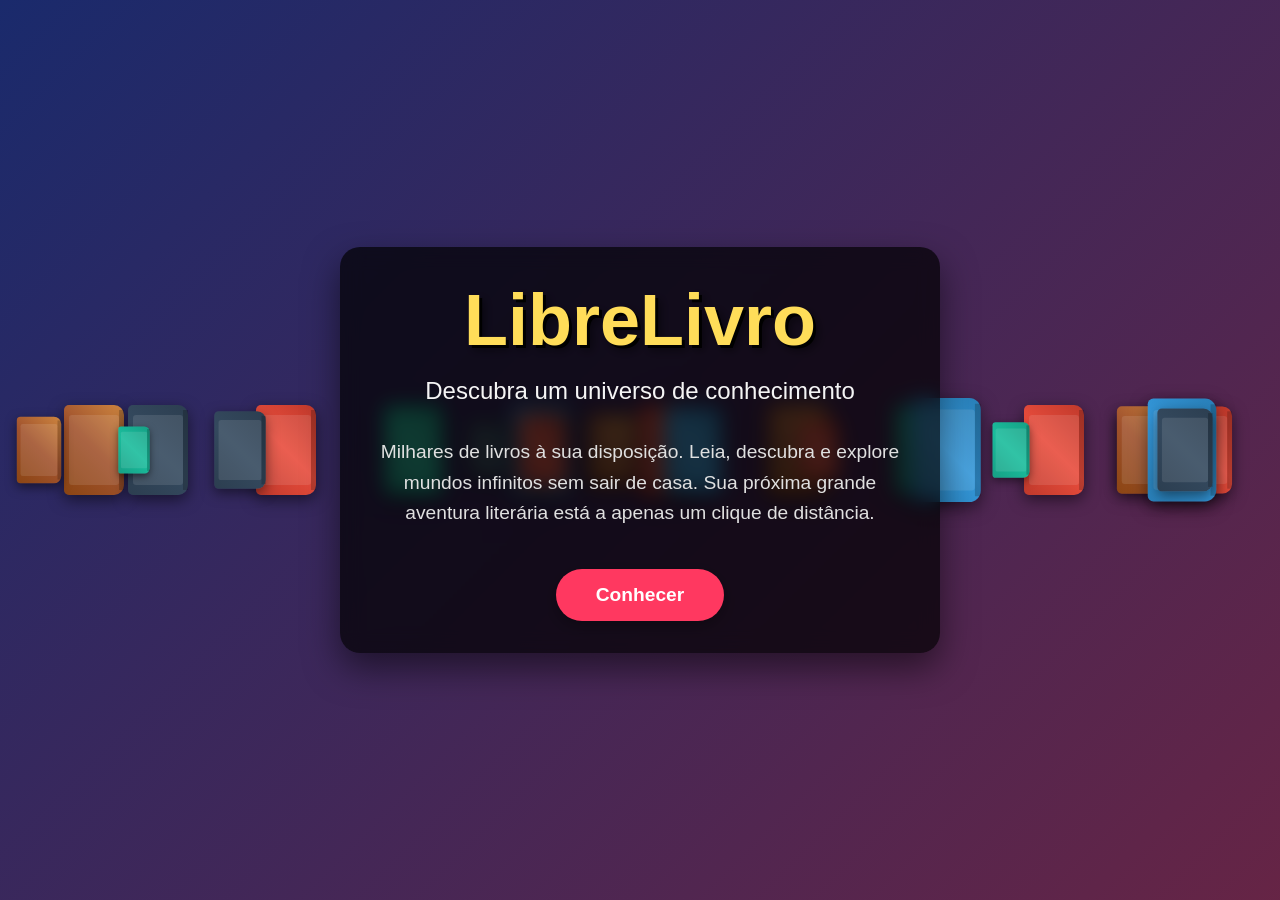
<file: pagina.html>
<!DOCTYPE html>
<html lang="pt-BR">
<head>
    <meta charset="UTF-8">
    <meta name="viewport" content="width=device-width, initial-scale=1.0">
    <title>LibreLivro - Sua Biblioteca Digital</title>
    <style>
        * {
            margin: 0;
            padding: 0;
            box-sizing: border-box;
            font-family: 'Segoe UI', Tahoma, Geneva, Verdana, sans-serif;
        }
        
        body {
            background: linear-gradient(135deg, #1a2a6c, #b21f1f, #fdbb2d);
            background-size: 400% 400%;
            animation: gradientBG 15s ease infinite;
            height: 100vh;
            overflow: hidden;
            display: flex;
            justify-content: center;
            align-items: center;
            color: white;
            position: relative;
        }
        
        @keyframes gradientBG {
            0% { background-position: 0% 50%; }
            50% { background-position: 100% 50%; }
            100% { background-position: 0% 50%; }
        }
        
        .container {
            text-align: center;
            z-index: 10;
            padding: 2rem;
            background: rgba(0, 0, 0, 0.7);
            border-radius: 20px;
            box-shadow: 0 15px 35px rgba(0, 0, 0, 0.5);
            backdrop-filter: blur(10px);
            max-width: 600px;
            animation: fadeIn 1.5s ease;
        }
        
        @keyframes fadeIn {
            from { opacity: 0; transform: translateY(20px); }
            to { opacity: 1; transform: translateY(0); }
        }
        
        .logo {
            font-size: 4.5rem;
            font-weight: bold;
            margin-bottom: 1rem;
            color: #ffdd59;
            text-shadow: 3px 3px 0 #000, 5px 5px 10px rgba(0,0,0,0.5);
        }
        
        .tagline {
            font-size: 1.5rem;
            margin-bottom: 2rem;
            color: #f5f5f5;
        }
        
        .description {
            font-size: 1.2rem;
            line-height: 1.6;
            margin-bottom: 2.5rem;
            color: #e0e0e0;
        }
        
        .cta-button {
            display: inline-block;
            padding: 15px 40px;
            background: #ff3860;
            color: white;
            text-decoration: none;
            font-size: 1.2rem;
            font-weight: bold;
            border-radius: 50px;
            transition: all 0.3s ease;
            box-shadow: 0 5px 15px rgba(0, 0, 0, 0.3);
        }
        
        .cta-button:hover {
            background: #ff2b56;
            transform: translateY(-3px);
            box-shadow: 0 8px 20px rgba(0, 0, 0, 0.4);
        }
        
        .cta-button:active {
            transform: translateY(0);
        }
        
        /* Animação dos livros no fundo */
        .book {
            position: absolute;
            width: 60px;
            height: 90px;
            background: linear-gradient(45deg, #8b4513, #a0522d, #cd853f);
            border-radius: 5px 10px 10px 5px;
            box-shadow: 0 5px 15px rgba(0, 0, 0, 0.5);
            z-index: 1;
            animation: float linear infinite;
        }
        
        .book::before {
            content: '';
            position: absolute;
            top: 10px;
            left: 5px;
            width: 50px;
            height: 70px;
            background: rgba(255, 255, 255, 0.1);
            border-radius: 3px;
        }
        
        .book::after {
            content: '';
            position: absolute;
            top: 5px;
            left: 55px;
            height: 80px;
            border-left: 5px solid rgba(0, 0, 0, 0.2);
        }
        
        .book:nth-child(2n) {
            background: linear-gradient(45deg, #2c3e50, #34495e, #2c3e50);
        }
        
        .book:nth-child(3n) {
            background: linear-gradient(45deg, #c0392b, #e74c3c, #c0392b);
        }
        
        .book:nth-child(4n) {
            background: linear-gradient(45deg, #16a085, #1abc9c, #16a085);
        }
        
        .book:nth-child(5n) {
            background: linear-gradient(45deg, #2980b9, #3498db, #2980b9);
        }
        
        @keyframes float {
            from { transform: translateY(100vh) rotate(0deg); }
            to { transform: translateY(-200px) rotate(360deg); }
        }
        
        /* Responsividade */
        @media (max-width: 768px) {
            .container {
                width: 90%;
                padding: 1.5rem;
            }
            
            .logo {
                font-size: 3.5rem;
            }
            
            .tagline {
                font-size: 1.2rem;
            }
            
            .description {
                font-size: 1rem;
            }
        }
    </style>
</head>
<body>
    <!-- Livros animados em fundo -->
    <div class="book" style="left: 5%; animation-duration: 30s; animation-delay: 0s;"></div>
    <div class="book" style="left: 10%; animation-duration: 35s; animation-delay: 5s;"></div>
    <div class="book" style="left: 20%; animation-duration: 40s; animation-delay: 10s;"></div>
    <div class="book" style="left: 30%; animation-duration: 45s; animation-delay: 15s;"></div>
    <div class="book" style="left: 40%; animation-duration: 50s; animation-delay: 20s;"></div>
    <div class="book" style="left: 50%; animation-duration: 55s; animation-delay: 25s;"></div>
    <div class="book" style="left: 60%; animation-duration: 60s; animation-delay: 30s;"></div>
    <div class="book" style="left: 70%; animation-duration: 65s; animation-delay: 35s;"></div>
    <div class="book" style="left: 80%; animation-duration: 70s; animation-delay: 40s;"></div>
    <div class="book" style="left: 90%; animation-duration: 75s; animation-delay: 45s;"></div>
    
    <!-- Conteúdo principal -->
    <div class="container">
        <h1 class="logo">LibreLivro</h1>
        <p class="tagline">Descubra um universo de conhecimento</p>
        <p class="description">Milhares de livros à sua disposição. Leia, descubra e explore mundos infinitos sem sair de casa. Sua próxima grande aventura literária está a apenas um clique de distância.</p>
        <a href="home.html" class="cta-button">Conhecer</a>
    </div>

    <script>
        // Adiciona mais livros dinamicamente para um fundo mais rico
        document.addEventListener('DOMContentLoaded', function() {
            const body = document.querySelector('body');
            for (let i = 0; i < 15; i++) {
                const book = document.createElement('div');
                book.classList.add('book');
                book.style.left = Math.random() * 100 + '%';
                book.style.animationDuration = (25 + Math.random() * 40) + 's';
                book.style.animationDelay = (Math.random() * 50) + 's';
                book.style.transform = 'scale(' + (0.5 + Math.random() * 0.7) + ')';
                body.appendChild(book);
            }
        });
    </script>
</body>
</html>
</file>
